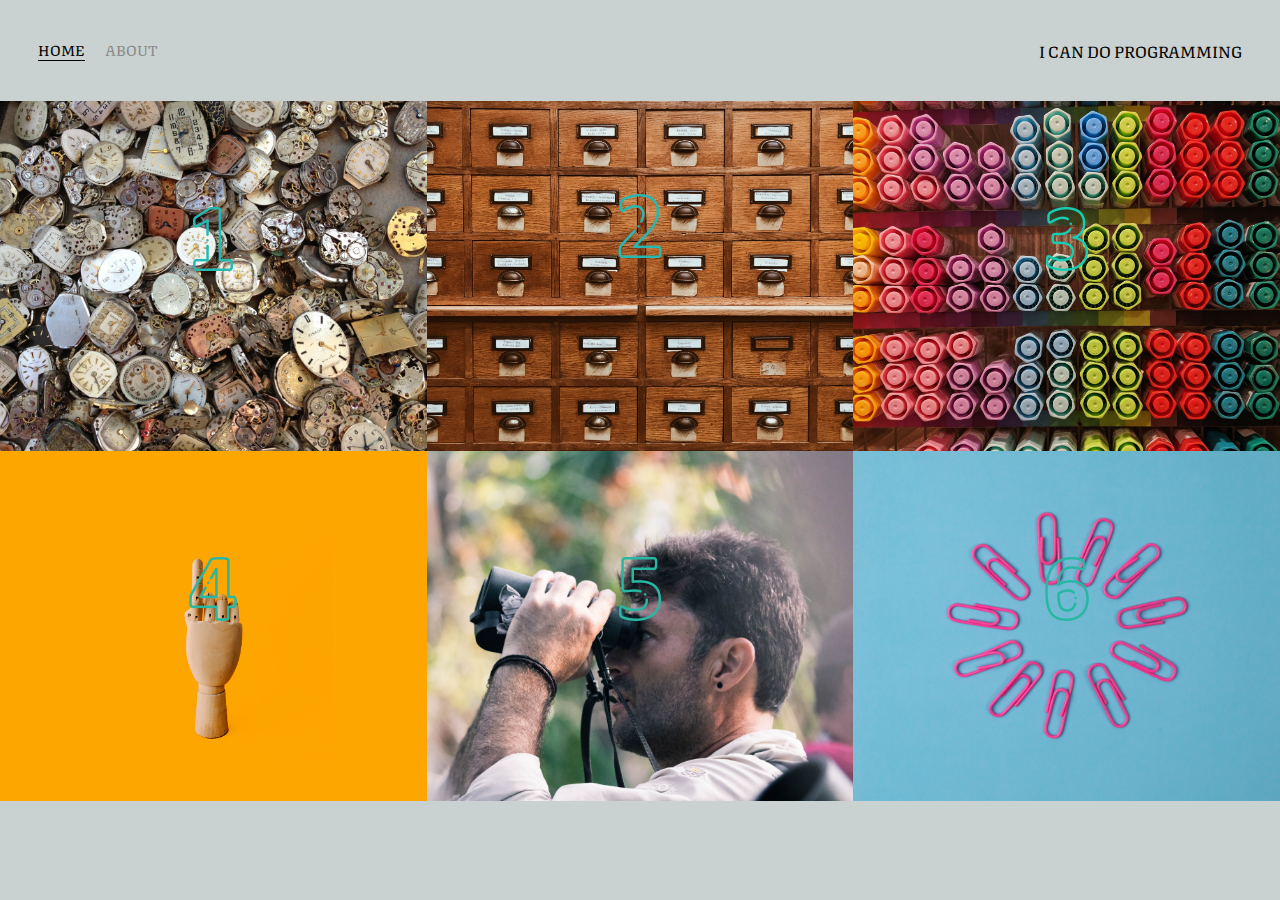
<file: index.html>
<!DOCTYPE html>
<html lang="en">
<head>
    <meta charset="UTF-8">
    <title>ICDP</title> 
    <link rel="preconnect" href="https://fonts.gstatic.com">
    <link href="https://fonts.googleapis.com/css2?family=Texturina&display=swap" rel="stylesheet">
    <link rel="stylesheet" href="style.css">
       
</head>
<body>
    <div class="container">
        <div class="nav-wrapper">
            <div class="left-side">
                <div class="nav-link-wrapper active-nav-link">
                  <a href="index.html">Home</a>
                </div>
        
                <div class="nav-link-wrapper">
                  <a href="about.html">About</a>
                </div>
              </div>
        
              <div class="right-side">
                <div class="brand">
                  I CAN DO PROGRAMMING
                </div>
              </div>
            </div>
        
            <div class="content-wrapper">
              <div class="portfolio-items-wrapper">
        
                <a href="first.html">
                <div class="portfolio-item-wrapper">
                    <div class="portfolio-img-background" style="background-image:url(images/meeting1.jpg)" ></div>
        
                  <div class="img-text-wrapper">
                    <div class="logo-wrapper">
                      <img src="images/logo/logo1.png" alt="">
                    </div>
        
                    <div class="subtitle">First Meeting: Time complexity & Binary</div>
                  </div>
                </div>
                </a>
        
                <a href="second.html">
                <div class="portfolio-item-wrapper">
                  <div class="portfolio-img-background" style="background-image:url(images/meeting2.jpg)"></div>
                  <div class="img-text-wrapper">
                    <div class="logo-wrapper">
                      <img src="images/logo/logo2.png" alt="">
                    </div>
        
                    <div class="subtitle">Second Meeting: What is an Algorithm? Data type & Operation</div>
                  </div>
                </div>
                </a>
        
                <a href="third.html">
                <div class="portfolio-item-wrapper">
                  <div class="portfolio-img-background" style="background-image:url(images/meeting3.jpg)"></div>
                  <div class="img-text-wrapper">
                    <div class="logo-wrapper">
                      <img src="images/logo/logo3.png" alt="">
                    </div>
        
                    <div class="subtitle">Third Meeting: Iteration & Array + Examples in C</div>
                  </div>
                </div>
                </a>
        
                <a href="fourth.html">
                <div class="portfolio-item-wrapper">
                  <div class="portfolio-img-background" style="background-image:url(images/meeting4.jpg)"></div>
                  <div class="img-text-wrapper">
                    <div class="logo-wrapper">
                      <img src="images/logo/logo4.png" alt="">
                    </div>
        
                    <div class="subtitle">Fourth Meeting: String, Array & Basic Pointer</div>
                  </div>
                </div>
            </a>
        
            <a href="fifth.html">
                <div class="portfolio-item-wrapper">
                  <div class="portfolio-img-background" style="background-image:url(images/meeting5.jpg)"></div>
                  <div class="img-text-wrapper">
                    <div class="logo-wrapper">
                      <img src="images/logo/logo5.png" alt="">
                    </div>
        
                    <div class="subtitle">Fifth Meeting: Search methods & best and worst cases</div>
                  </div>
                </div>
            </a>
        
            <a href="sixth.html">
                <div class="portfolio-item-wrapper">
                  <div class="portfolio-img-background" style="background-image:url(images/meeting6.jpg)"></div>
                  <div class="img-text-wrapper">
                    <div class="logo-wrapper">
                      <img src="images/logo/logo6.png" alt="">
                    </div>
        
                    <div class="subtitle">Sixth Meeting: Malloc, struct & linked list</div>
                  </div>
                </div>
            </a>
        
        
              </div>
            </div>
          </div>
        
    </body>
    <script>
        const portfolioitem = document.querySelectorAll('.portfolio-item-wrapper')
    
        portfolioitem.forEach(portfolioitem => {
            portfolioitem.addEventListener('mouseover', () => {
                portfolioitem.childNodes[1].classList.add('img-darken');
            })
    
            portfolioitem.addEventListener('mouseout', () => {
                portfolioitem.childNodes[1].classList.remove('img-darken');
            })
        })
    
    </script>
    </html>
</file>
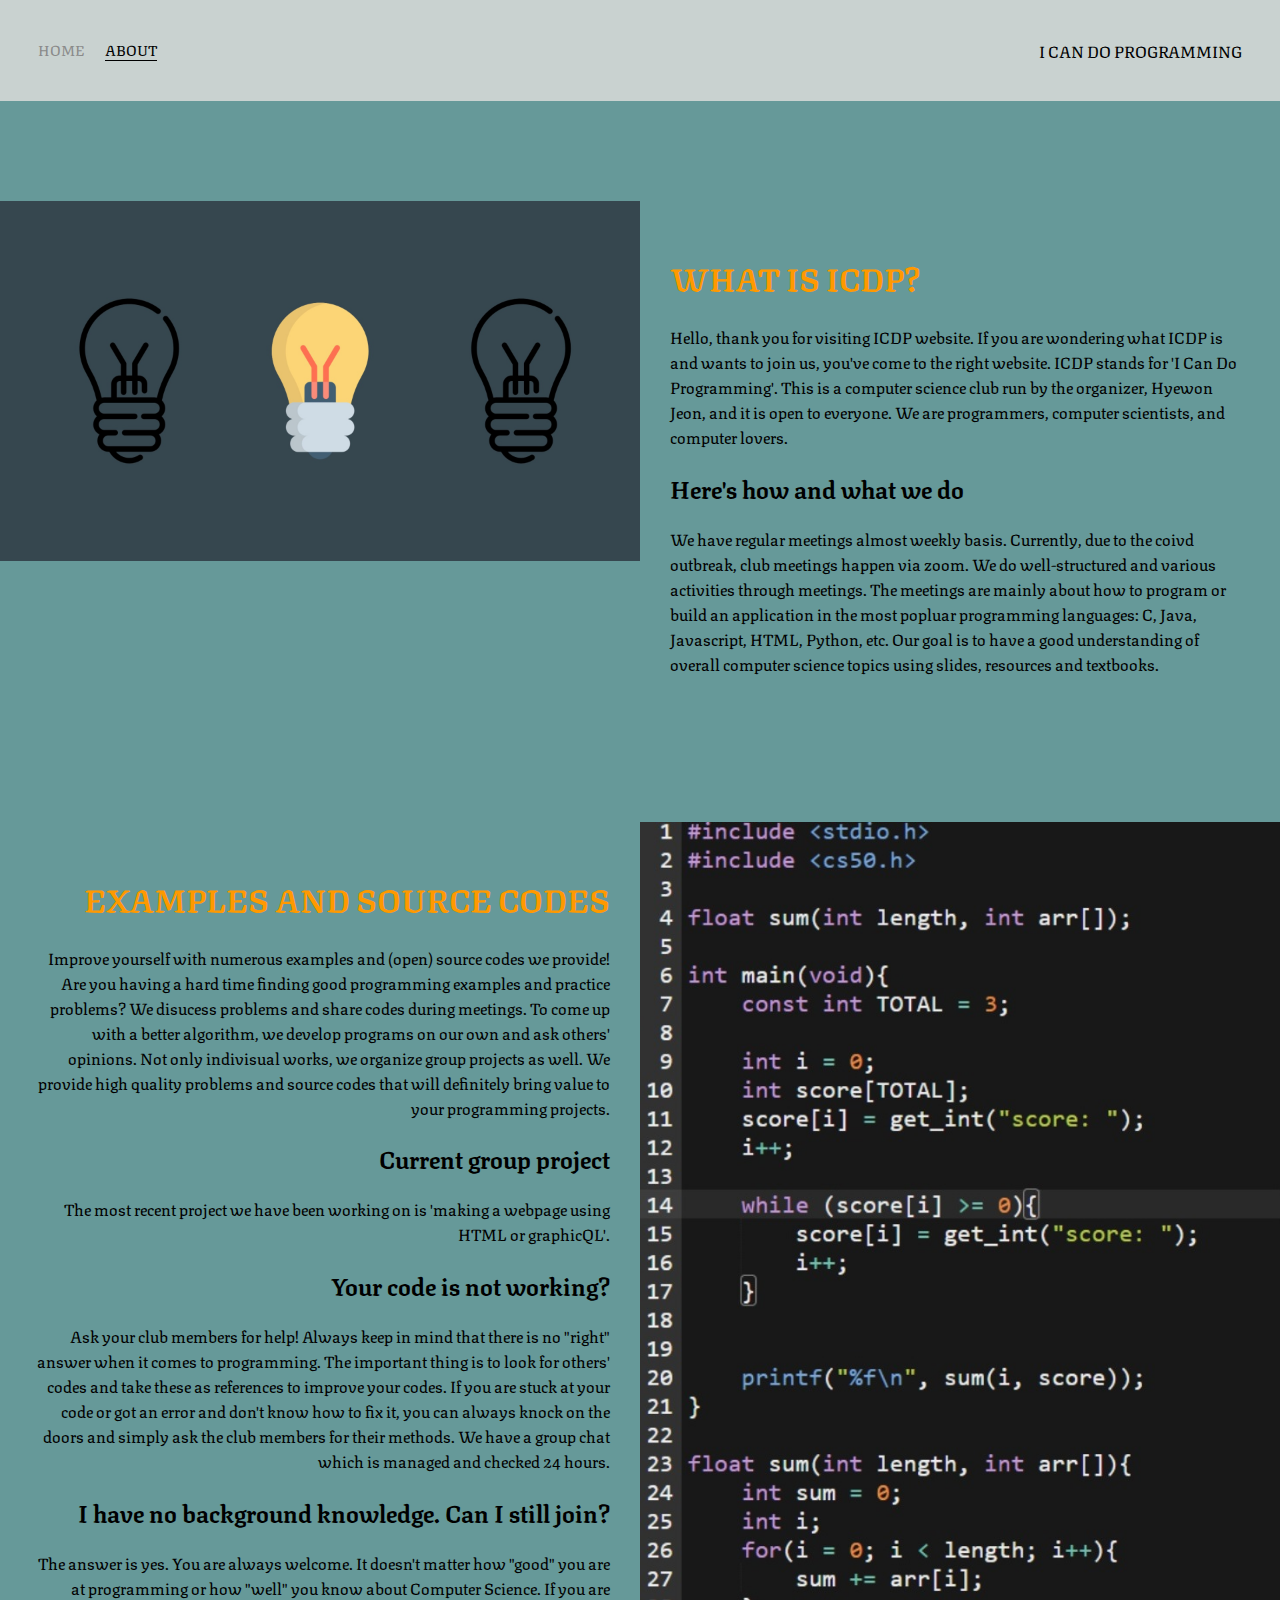
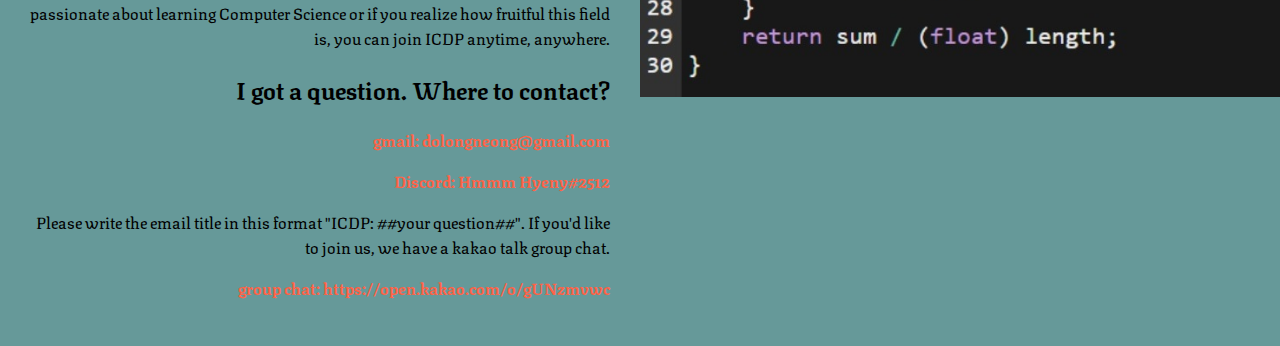
<file: about.html>
<!DOCTYPE html>
    <html lang="en">
    <head>
        <meta charset="UTF-8">
        <title>Document</title> 
        <link rel="preconnect" href="https://fonts.gstatic.com">
        <link href="https://fonts.googleapis.com/css2?family=Texturina&display=swap" rel="stylesheet">
        <link rel="stylesheet" href="style.css">
       
    </head>
    <body>
        <div class="container">
            
            <div class="nav-wrapper">
              <div class="left-side">
                <div class="nav-link-wrapper">
                  <a href="index.html">Home</a>
                </div>
        
                <div class="nav-link-wrapper active-nav-link">
                  <a href="about.html">About</a>
                </div>
              </div>
        
              <div class="right-side">
                <div class="brand">
                  I CAN DO PROGRAMMING
                </div>
              </div>
            </div>
         <div class="container-color">
            <div class="content-wrapper">
                <div class="two-column-wrapper">
                    <div class="profile-image-wrapper">
                        <img src="images/about/slide.jpg" alt="">
                    </div>
    
                    <div class="profile-content-wrapper">
                        <h1>WHAT IS ICDP?</h1>
                        <p>Hello, thank you for visiting ICDP website. If you are wondering what ICDP is and wants to join us, you've come to the right website. ICDP stands for 'I Can Do Programming'. This is a computer science club run by the organizer, Hyewon Jeon, and it is open to everyone.
                           We are programmers, computer scientists, and computer lovers.
                        </p>
                        <h2>Here's how and what we do</h2>
                        <p>We have regular meetings almost weekly basis. Currently, due to the coivd outbreak, club meetings happen via zoom.
                        We do well-structured and various activities through meetings. The meetings are mainly about how to program or build an application in the most popluar programming languages: C, Java, Javascript, HTML, Python, etc. 
                        Our goal is to have a good understanding of overall computer science topics using slides, resources and textbooks.</p>

                    </div>
                </div>

                <div class="two-column-wrapper">
                    <div class="profile-content-wrapper-second">
                        <h1>EXAMPLES AND SOURCE CODES</h1>
                        <p>Improve yourself with numerous examples and (open) source codes we provide! Are you having a hard time finding good programming examples and practice problems?
                            We disucess problems and share codes during meetings. To come up with a better algorithm, we develop programs on our own and ask others' opinions. Not only indivisual works, we organize group projects as well.
                         We provide high quality problems and source codes that will definitely bring value to your programming projects.</p>

                        <h2>Current group project</h2>
                        <p>
                            The most recent project we have been working on is 'making a webpage using HTML or graphicQL'.
                        </p>

                        <h2>Your code is not working?</h2>
                        <p>Ask your club members for help! Always keep in mind that there is no "right" answer when it comes to programming.
                            The important thing is to look for others' codes and take these as references to improve your codes.
                            If you are stuck at your code or got an error and don't know how to fix it, you can always knock on the doors and simply ask the club members for their methods.
                            We have a group chat which is managed and checked 24 hours.
                        </p>

                        <h2>I have no background knowledge. Can I still join?</h2>
                        <p>The answer is yes. You are always welcome. It doesn't matter how "good" you are at programming or how "well" you know about Computer Science.
                            If you are passionate about learning Computer Science or if you realize how fruitful this field is, you can join ICDP anytime, anywhere.
                        </p>

                        <h2>I got a question. Where to contact?</h2>
                        <div class="text-color">
                           <p>gmail: dolongneong@gmail.com</p>
                           <p>Discord: Hmmm Hyeny#2512</p> 
                        </div>
                        
                        <p>Please write the email title in this format "ICDP: ##your question##".
                            If you'd like to join us, we have a kakao talk group chat.</p>

                            <div class="text-color">
                                <p> group chat: https://open.kakao.com/o/gUNzmvwc
                            </div>
                           
                        </p>
                    </div>
                    <div class="profile-image-wrapper">
                        <img src="images/about/code.jpg" alt="">
                    </div>
  
                </div>

               
            </div>
        
              </div>
            </div>
          </div>
        
</body>

</html>
</file>
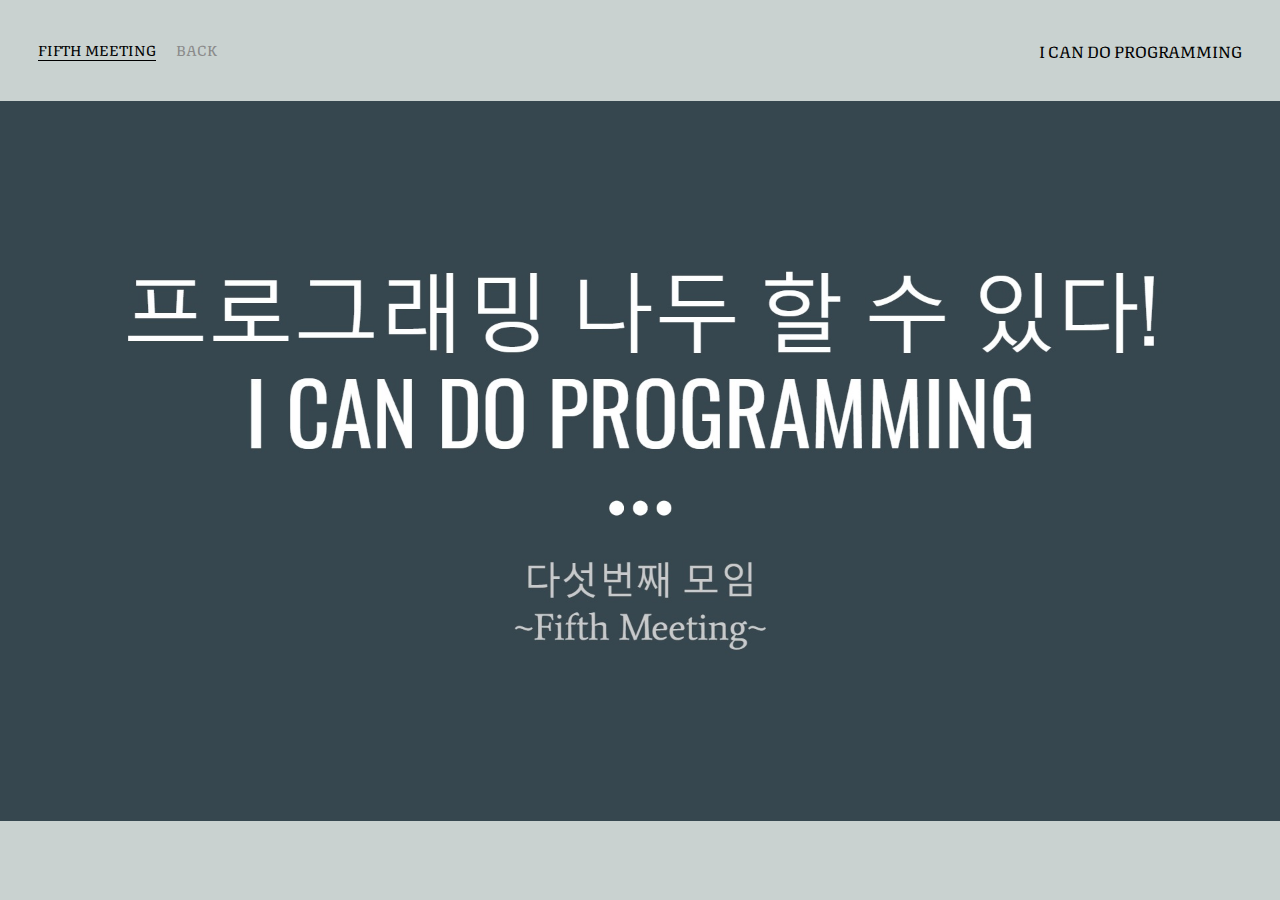
<file: fifth.html>
<!DOCTYPE html>
<html lang="en">
<head>
    <meta charset="UTF-8">
    <title>ICDP</title> 
    <link rel="preconnect" href="https://fonts.gstatic.com">
    <link href="https://fonts.googleapis.com/css2?family=Texturina&display=swap" rel="stylesheet">
    <link rel="stylesheet" href="style.css">
       
</head>
<body>
    <div class="container">
        <div class="nav-wrapper">
            <div class="left-side">
                <div class="nav-link-wrapper active-nav-link">Fifth Meeting</div>
                
                <div class="nav-link-wrapper">
                  <a href="index.html">Back</a>
                </div>
 
              </div>
        
              <div class="right-side">
                <div class="brand">
                  I CAN DO PROGRAMMING
                </div>
              </div>
            </div>
        
            <div class="content-wrapper">
              <div class="first-items-wrapper">
        
                <a href="meetings/5th meeting.pdf">
                    <div class="first-img-wrapper">
                      <img src="images/first/fifth.jpg" alt="">
                    </div>
                </a>
        
                
                
                </div>
            </div>
        
               
        
        
    </div>
            
    </body>
    </html>
</file>
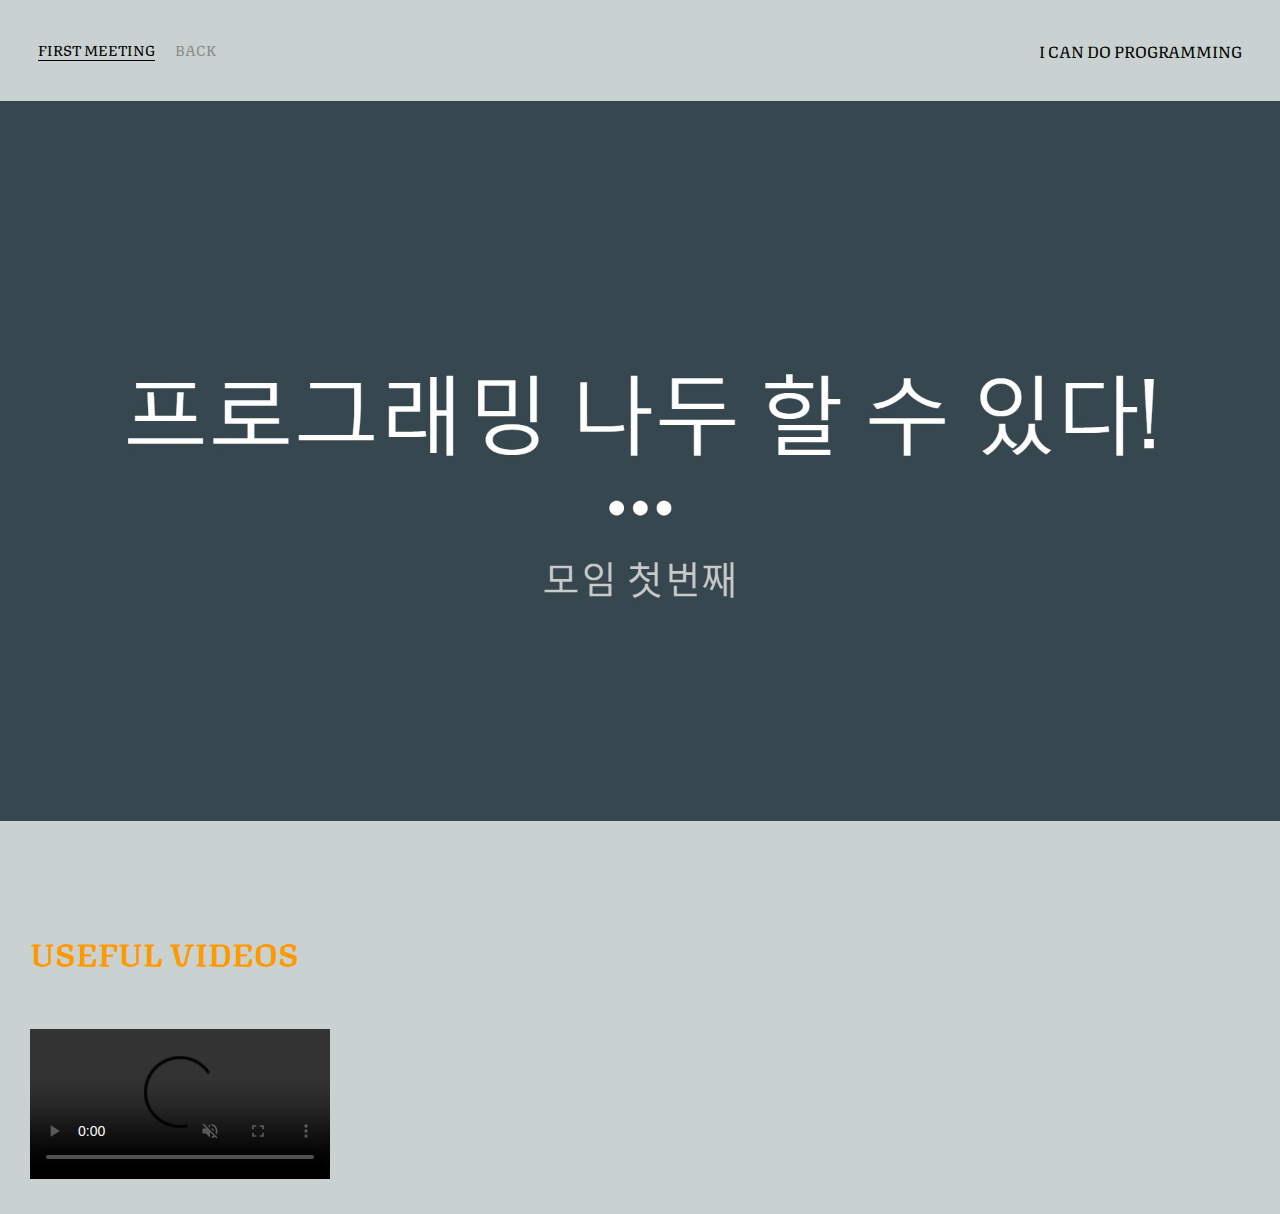
<file: first.html>
<!DOCTYPE html>
<html lang="en">
<head>
    <meta charset="UTF-8">
    <title>ICDP</title> 
    <link rel="preconnect" href="https://fonts.gstatic.com">
    <link href="https://fonts.googleapis.com/css2?family=Texturina&display=swap" rel="stylesheet">
    <link rel="stylesheet" href="style.css">
       
</head>
<body>
    <div class="container">
        <div class="nav-wrapper">
            <div class="left-side">
                <div class="nav-link-wrapper active-nav-link">First Meeting</div>
                
                <div class="nav-link-wrapper">
                  <a href="index.html">Back</a>
                </div>
 
              </div>
        
              <div class="right-side">
                <div class="brand">
                  I CAN DO PROGRAMMING
                </div>
              </div>
            </div>
        
            <div class="content-wrapper">
              <div class="first-items-wrapper">
        
                <a href="meetings/first meeting (1).pdf">
                    <div class="first-img-wrapper">
                      <img src="images/first/first.jpg" alt="">
                    </div>
                </a>
        
                <div class="first-content-wrapper">
                    <h1>
                        USEFUL VIDEOS
                    </h1>
                </div>
                <div class="first-video-wrapper">
                    <div class="video-wrapper">
                        <video src="https://youtu.be/-yTRajiUi5s" controls autoplay muted playsinline></video>
                    </div>
                </div>
                </div>
            </div>
        
               
        
        
    </div>
            
    </body>
    </html>
</file>
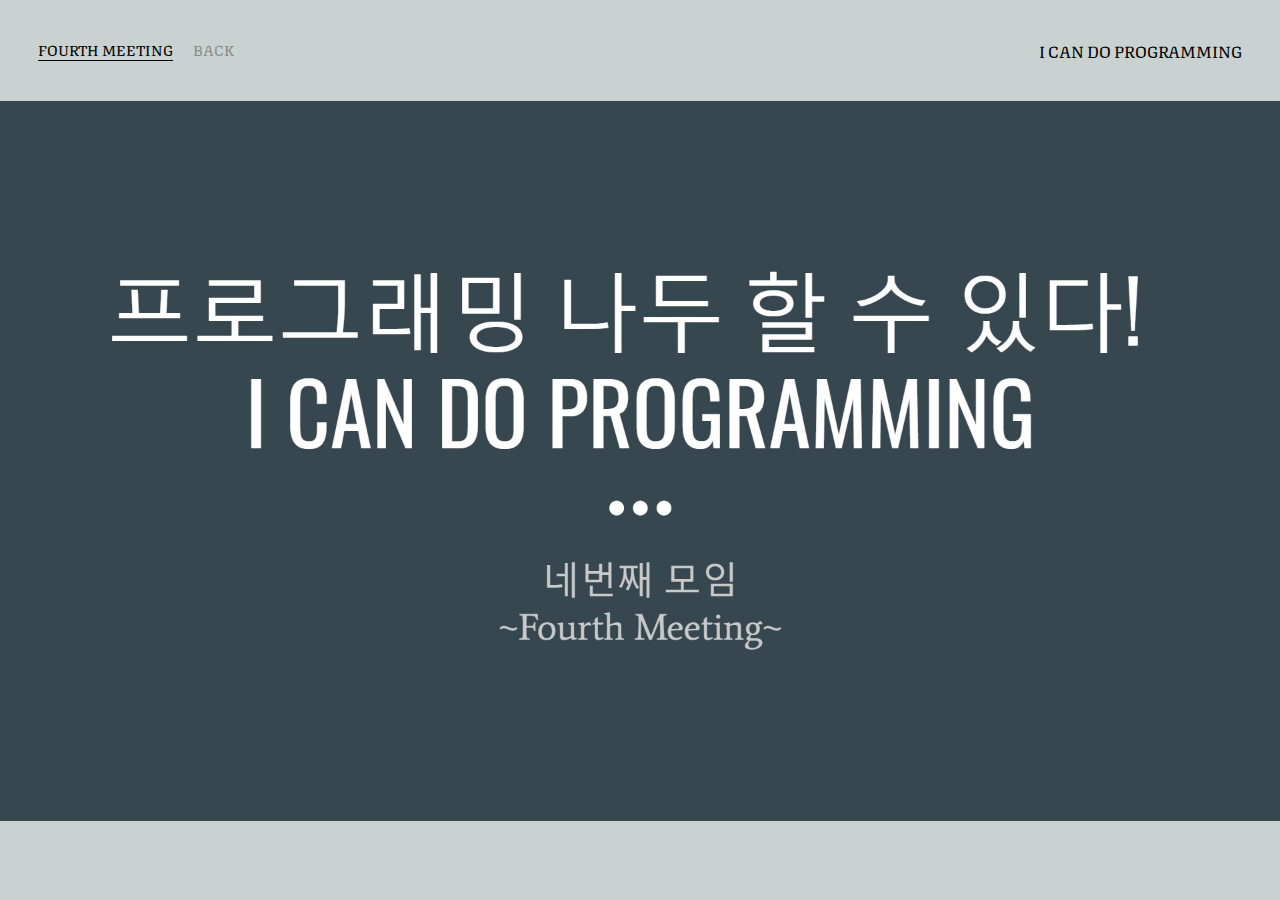
<file: fourth.html>
<!DOCTYPE html>
<html lang="en">
<head>
    <meta charset="UTF-8">
    <title>ICDP</title> 
    <link rel="preconnect" href="https://fonts.gstatic.com">
    <link href="https://fonts.googleapis.com/css2?family=Texturina&display=swap" rel="stylesheet">
    <link rel="stylesheet" href="style.css">
       
</head>
<body>
    <div class="container">
        <div class="nav-wrapper">
            <div class="left-side">
                <div class="nav-link-wrapper active-nav-link">Fourth Meeting</div>
                
                <div class="nav-link-wrapper">
                  <a href="index.html">Back</a>
                </div>
 
              </div>
        
              <div class="right-side">
                <div class="brand">
                  I CAN DO PROGRAMMING
                </div>
              </div>
            </div>
        
            <div class="content-wrapper">
              <div class="first-items-wrapper">
        
                <a href="meetings/fourth meeting.pdf">
                    <div class="first-img-wrapper">
                      <img src="images/first/fourth.jpg" alt="">
                    </div>
                </a>
        
                
                
                </div>
            </div>
        
               
        
        
    </div>
            
    </body>
    </html>
</file>
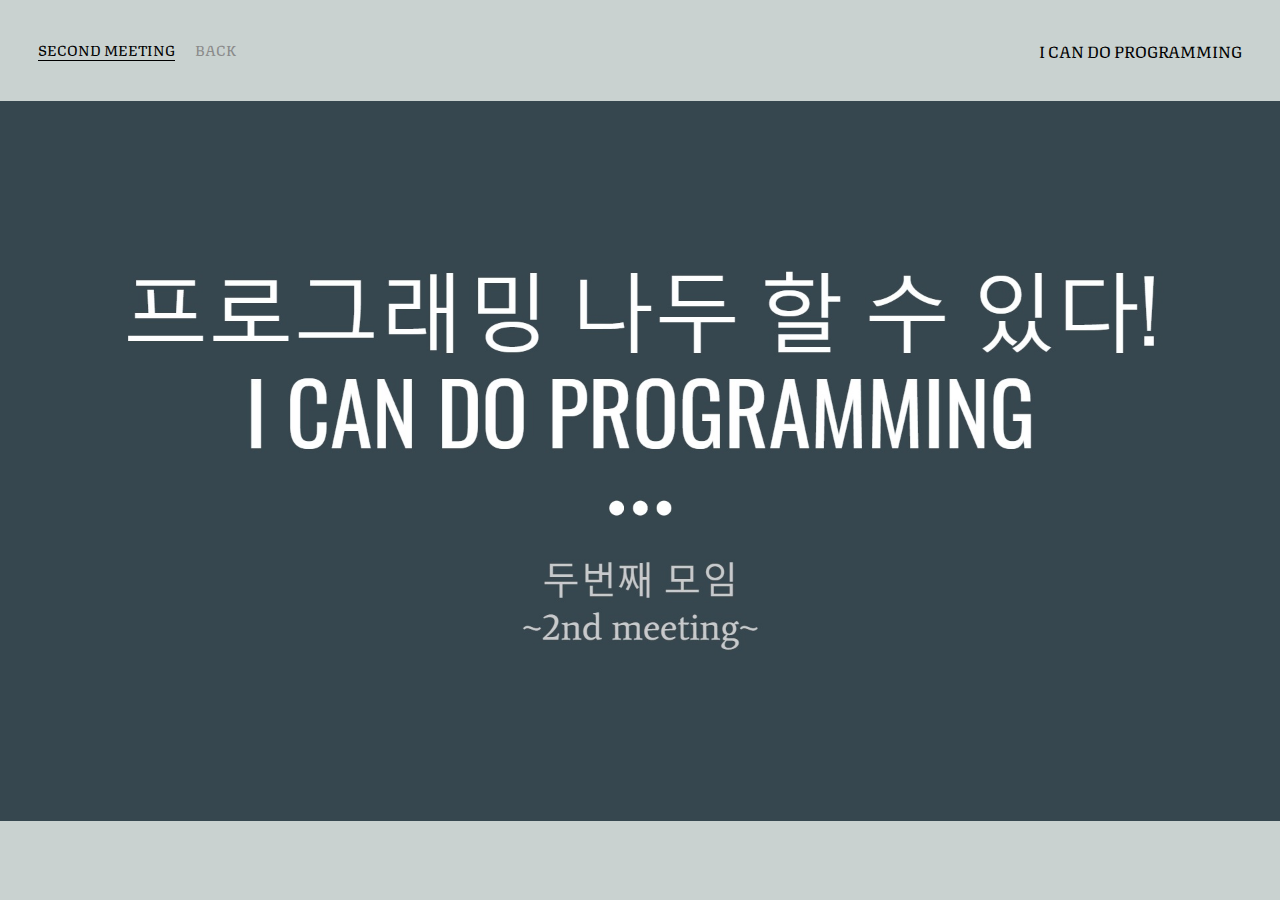
<file: second.html>
<!DOCTYPE html>
<html lang="en">
<head>
    <meta charset="UTF-8">
    <title>ICDP</title> 
    <link rel="preconnect" href="https://fonts.gstatic.com">
    <link href="https://fonts.googleapis.com/css2?family=Texturina&display=swap" rel="stylesheet">
    <link rel="stylesheet" href="style.css">
       
</head>
<body>
    <div class="container">
        <div class="nav-wrapper">
            <div class="left-side">
                <div class="nav-link-wrapper active-nav-link">Second Meeting</div>
                
                <div class="nav-link-wrapper">
                  <a href="index.html">Back</a>
                </div>
 
              </div>
        
              <div class="right-side">
                <div class="brand">
                  I CAN DO PROGRAMMING
                </div>
              </div>
            </div>
        
            <div class="content-wrapper">
              <div class="first-items-wrapper">
        
                <a href="meetings/second meeting.pdf">
                    <div class="first-img-wrapper">
                      <img src="images/first/second.jpg" alt="">
                    </div>
                </a>
        
                
                
                </div>
            </div>
        
               
        
        
    </div>
            
    </body>
    </html>
</file>
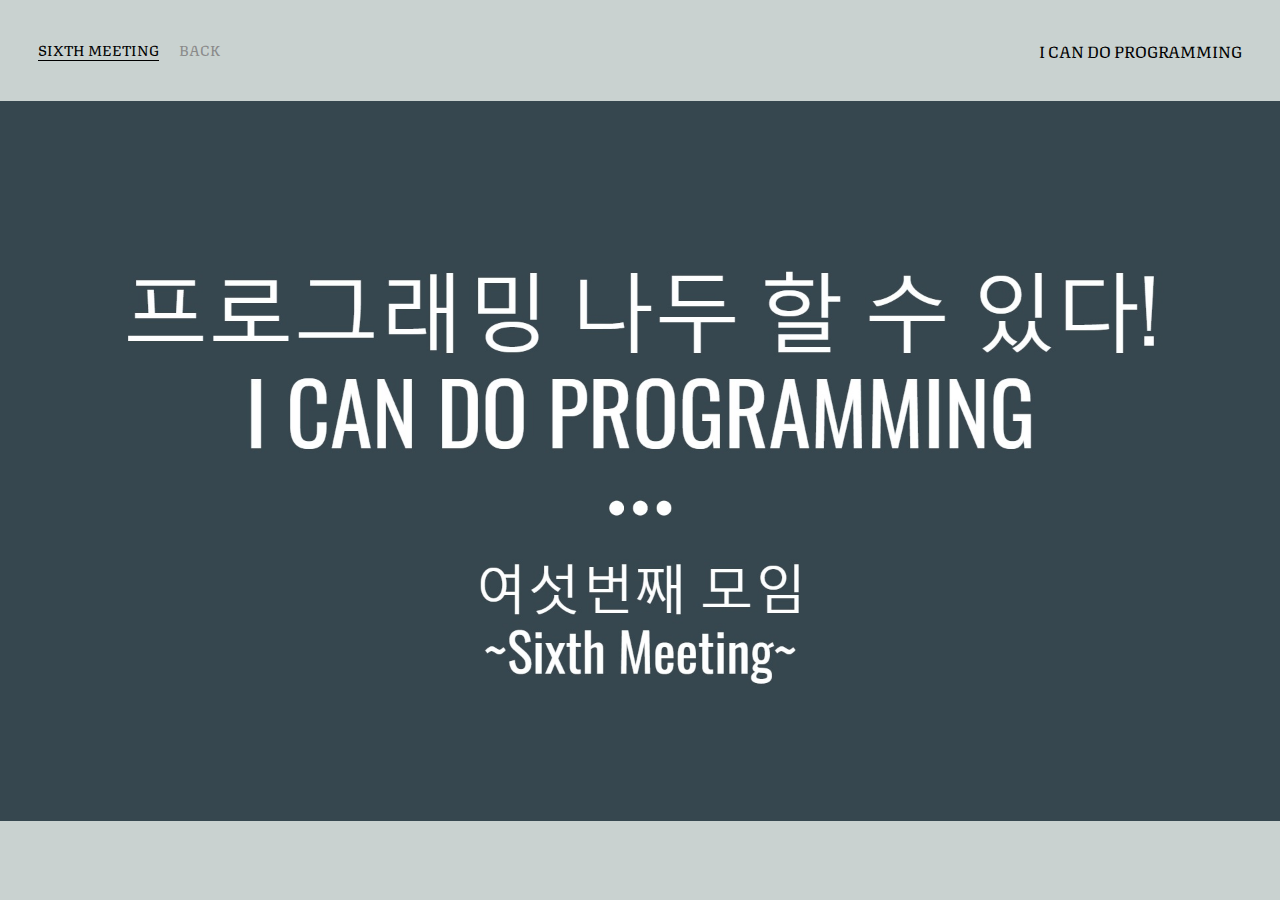
<file: sixth.html>
<!DOCTYPE html>
<html lang="en">
<head>
    <meta charset="UTF-8">
    <title>ICDP</title> 
    <link rel="preconnect" href="https://fonts.gstatic.com">
    <link href="https://fonts.googleapis.com/css2?family=Texturina&display=swap" rel="stylesheet">
    <link rel="stylesheet" href="style.css">
       
</head>
<body>
    <div class="container">
        <div class="nav-wrapper">
            <div class="left-side">
                <div class="nav-link-wrapper active-nav-link">Sixth Meeting</div>
                
                <div class="nav-link-wrapper">
                  <a href="index.html">Back</a>
                </div>
 
              </div>
        
              <div class="right-side">
                <div class="brand">
                  I CAN DO PROGRAMMING
                </div>
              </div>
            </div>
        
            <div class="content-wrapper">
              <div class="first-items-wrapper">
        
                <a href="meetings/6th meeting.pdf">
                    <div class="first-img-wrapper">
                      <img src="images/first/sixth.jpg" alt="">
                    </div>
                </a>
        
                
                
                </div>
            </div>
        
               
        
        
    </div>
            
    </body>
    </html>
</file>
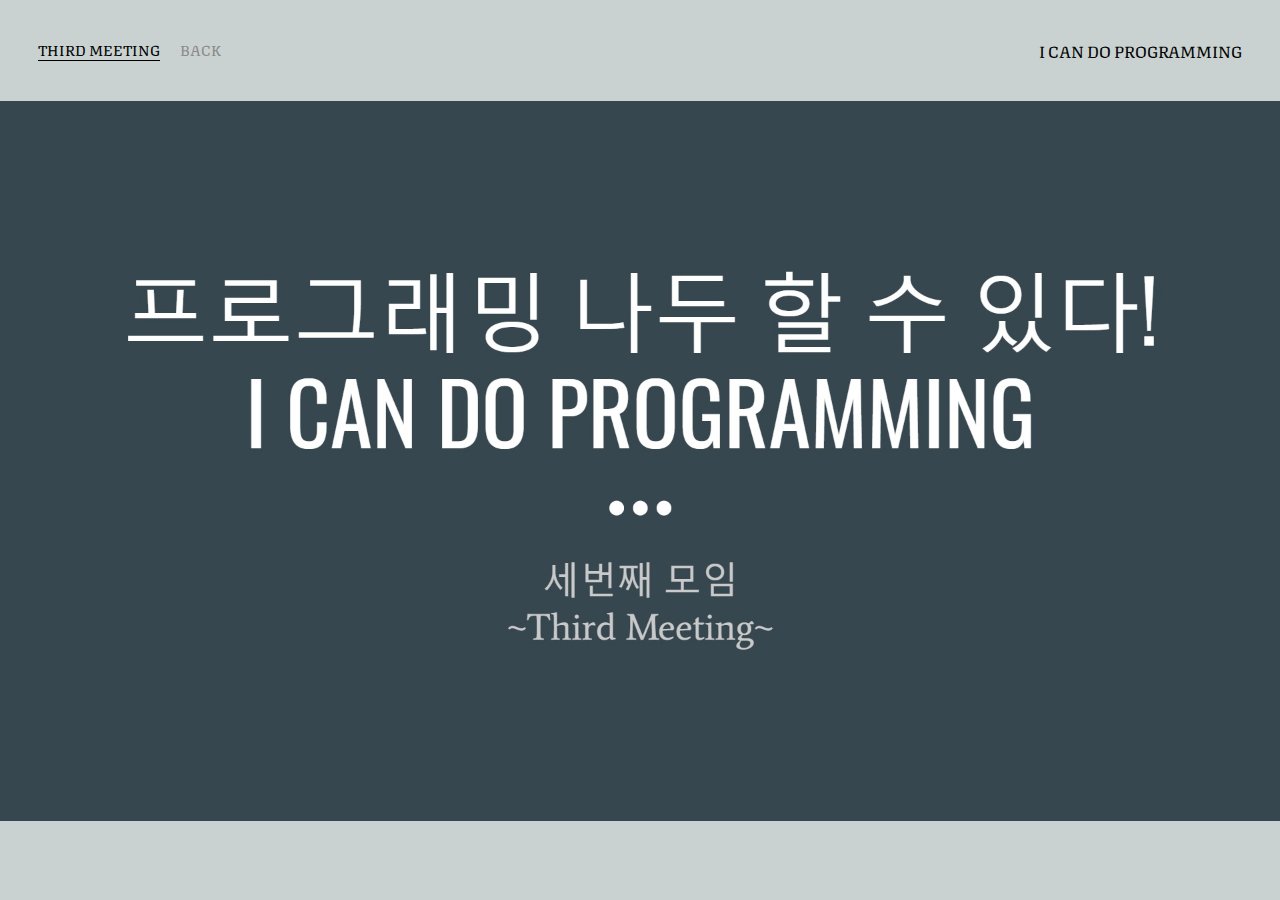
<file: third.html>
<!DOCTYPE html>
<html lang="en">
<head>
    <meta charset="UTF-8">
    <title>ICDP</title> 
    <link rel="preconnect" href="https://fonts.gstatic.com">
    <link href="https://fonts.googleapis.com/css2?family=Texturina&display=swap" rel="stylesheet">
    <link rel="stylesheet" href="style.css">
       
</head>
<body>
    <div class="container">
        <div class="nav-wrapper">
            <div class="left-side">
                <div class="nav-link-wrapper active-nav-link">Third Meeting</div>
                
                <div class="nav-link-wrapper">
                  <a href="index.html">Back</a>
                </div>
 
              </div>
        
              <div class="right-side">
                <div class="brand">
                  I CAN DO PROGRAMMING
                </div>
              </div>
            </div>
        
            <div class="content-wrapper">
              <div class="first-items-wrapper">
        
                <a href="meetings/third meeting (1).pdf">
                    <div class="first-img-wrapper">
                      <img src="images/first/third.jpg" alt="">
                    </div>
                </a>
        
                
                
                </div>
            </div>
        
               
        
        
    </div>
            
    </body>
    </html>
</file>
<file: style.css>
/* Master styles */
body {
    background-color: #C9D2D0;
    margin: 0px;
    font-family: 'Texturina', serif;
}

.container {
    display: grid;
    grid-template-columns: 1fr;
}

/* Nav styles */
.nav-wrapper {
    display: flex;
    justify-content: space-between;
    padding: 38px;
}

.left-side {
    display: flex;
}

.nav-wrapper > .left-side > div{
    margin-right: 20px;
    font-size:  0.9em;
    text-transform: uppercase;
}

.nav-link-wrapper {
    height: 22px;
    border-bottom: 1px solid transparent;
    transition: border-bottom 0.5s;
}

.nav-link-wrapper a {
    color: #8a8a8a;
    text-decoration: none;
    transition: color 0.5s;
}

.nav-link-wrapper:hover {
    border-bottom: 1px solid black;
}

.nav-link-wrapper a:hover {
    color: black;
}

.active-nav-link{
    border-bottom: 1px solid black;
}

.active-nav-link a {
    color: black !important;
}

/* Portfolio styles */
.portfolio-items-wrapper {
    display: grid;
    grid-template-columns: 1fr 1fr 1fr;
}
  
.portfolio-item-wrapper {
    position: relative;
}
  
.portfolio-img-background {
    background-size: cover;
    background-position: center;
    background-repeat: no-repeat;
    height: 350px;
    width: 100%;
}
  
.img-text-wrapper {
    position: absolute;
    top: 0;
    display: flex;
    flex-direction: column;
    justify-content: center;
    align-items: center;
    height: 100%;
    text-align: center;
    padding-left: 100px;
    padding-right: 100px;
}

.logo-wrapper img {
    width: 50%;
    margin-bottom: 20px;
}

.img-text-wrapper .subtitle {
    transition: 1s;
    font-weight: 600;
    color: transparent;
}

.img-text-wrapper:hover .subtitle {
    font-weight: 600;
    color: lightseagreen;
}

.img-darken {
    transition: 1s;
    filter: brightness(10%);
}

/* About page */
.two-column-wrapper {
    display: grid;
    grid-template-columns: 1fr 1fr;
}

.container-color {
    background-color:#669999;
}

.profile-image-wrapper img {
    width: 100%;
    padding-top: 100px;
}

.profile-content-wrapper {
    padding: 30px;
}

.profile-content-wrapper h1 {
    padding-top: 100px;
    color: #ff9900;
    
}

.profile-content-wrapper-second {
    padding: 30px;
    text-align: right;
}

.profile-content-wrapper-second h1 {
    padding-top: 100px;
    color: #ff9900;
}

.text-color p {
    
  color: tomato;
  font-weight: bold;
}

/* First page */
.first-item-wrapper {
    text-align: center;
}

.first-img-wrapper img{
    width: 100%;
    padding-bottom: 30px;
}

.first-content-wrapper h1 {
    padding-top: 50px;
    padding-left: 30px;
    color: #ff9900;
}

.first-video-wrapper {
    display: flex;
    padding: 30px;
}

.video-wrapper{
    width: 100%;
}
</file>
